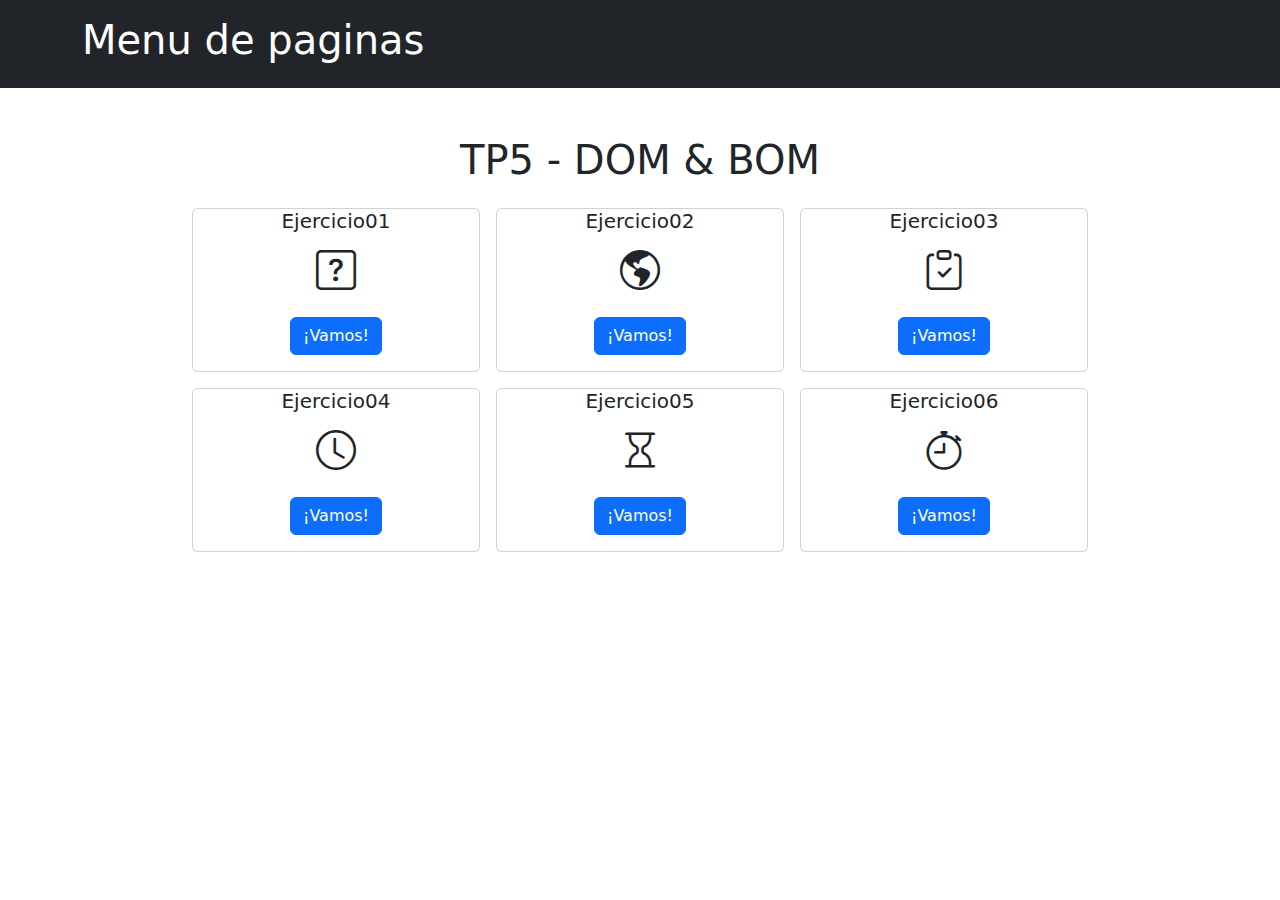
<file: index.html>
<!DOCTYPE html>
<html lang="es">
  <head>
    <meta charset="UTF-8" />
    <meta name="viewport" content="width=device-width, initial-scale=1.0" />
    <meta name="author" content="Facundo Vera" />
    <link
      rel="stylesheet"
      href="https://cdn.jsdelivr.net/npm/bootstrap-icons@1.13.1/font/bootstrap-icons.min.css"
    />
    <link rel="stylesheet" href="./css/bootstrap.min.css" />
    <link rel="stylesheet" href="./css/styles.css" />
    <title>TP5 - DOM&BOM</title>
  </head>
  <body>
    <header class="navbar bg-dark text-white p-3">
      <div class="container d-flex justify-content-between align-items-center">
        <h1>Menu de paginas</h1>
      </div>
    </header>
    <main>
      <div class="container text-center mt-5">
        <h1 class="mb-4">TP5 - DOM & BOM</h1>
        <div class="d-flex gap-3 flex-wrap justify-content-center">
          <!-- Card Ej 1 -->
          <div>
            <div class="card" style="width: 18rem">
              <h5 class="card-title">Ejercicio01</h5>
              <i class="bi bi-question-square fs-1"></i>
              <div class="card-body">
                <a href="./pages/ejercicio01.html" class="btn btn-primary"
                  >¡Vamos!</a
                >
              </div>
            </div>
          </div>
          <!-- Card Ej 2 -->
          <div>
            <div class="card" style="width: 18rem">
              <h5 class="card-title">Ejercicio02</h5>
              <i class="bi bi-globe-americas fs-1"></i>
              <div class="card-body">
                <a href="./pages/ejercicio02.html" class="btn btn-primary"
                  >¡Vamos!</a
                >
              </div>
            </div>
          </div>
          <!-- Card Ej 3 -->
          <div>
            <div class="card" style="width: 18rem">
              <h5 class="card-title">Ejercicio03</h5>
              <i class="bi bi-clipboard-check fs-1"></i>
              <div class="card-body">
                <a href="./pages/ejercicio03.html" class="btn btn-primary"
                  >¡Vamos!</a
                >
              </div>
            </div>
          </div>
          <!-- Card Ej 4 -->
          <div>
            <div class="card" style="width: 18rem">
              <h5 class="card-title">Ejercicio04</h5>
              <i class="bi bi-clock fs-1"></i>
              <div class="card-body">
                <a href="./pages/ejercicio04.html" class="btn btn-primary"
                  >¡Vamos!</a
                >
              </div>
            </div>
          </div>
          <!-- Card Ej 5 -->
          <div>
            <div class="card" style="width: 18rem">
              <h5 class="card-title">Ejercicio05</h5>
              <i class="bi bi-hourglass fs-1"></i>
              <div class="card-body">
                <a href="./pages/ejercicio05.html" class="btn btn-primary"
                  >¡Vamos!</a
                >
              </div>
            </div>
          </div>
          <!-- Card Ej 6 -->
          <div>
            <div class="card" style="width: 18rem">
              <h5 class="card-title">Ejercicio06</h5>
              <i class="bi bi-stopwatch fs-1"></i>
              <div class="card-body">
                <a href="./pages/ejercicio06.html" class="btn btn-primary"
                  >¡Vamos!</a
                >
              </div>
            </div>
          </div>
        </div>
      </div>
    </main>
    <script src="./js/bootstrap.min.js"></script>
  </body>
</html>
</file>
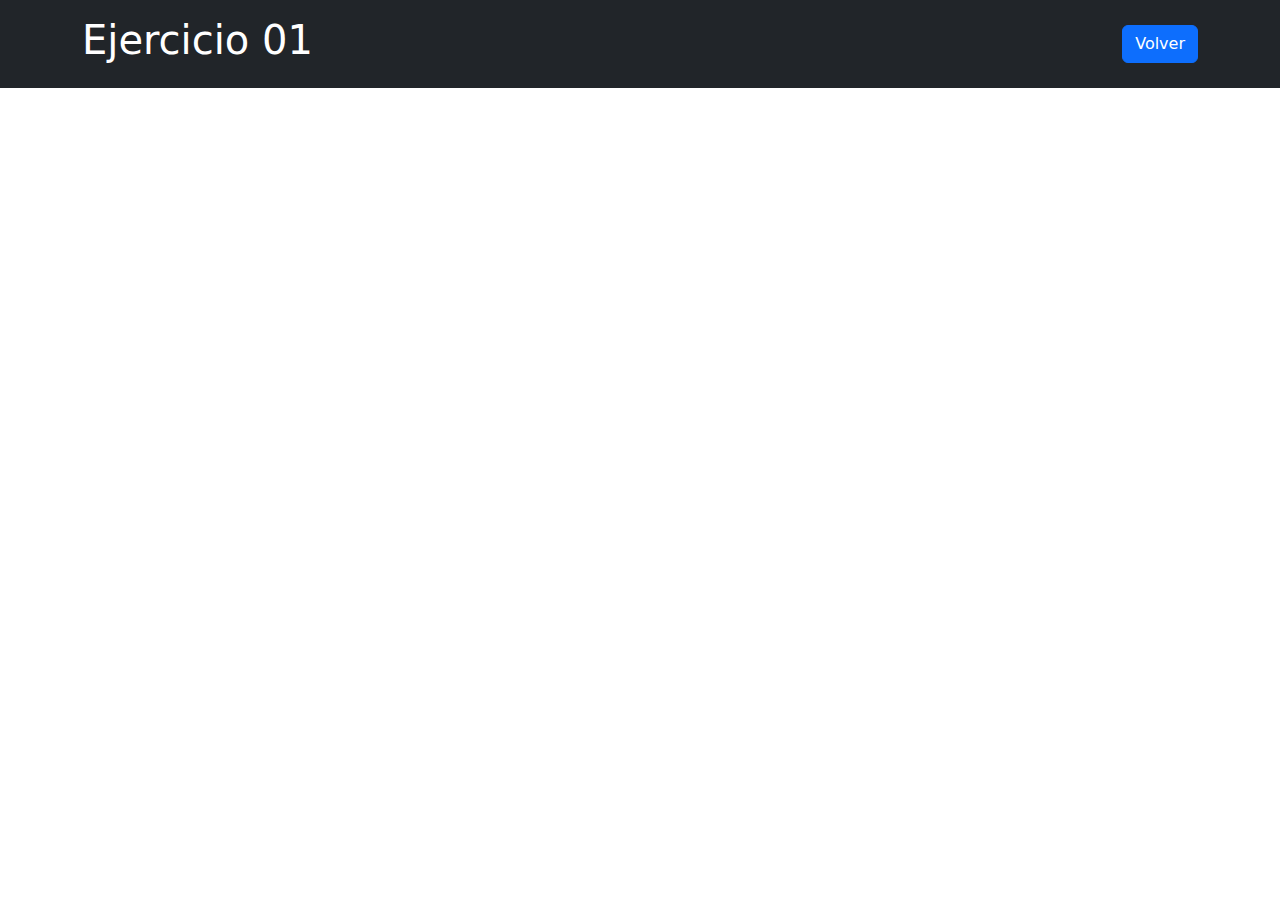
<file: pages/ejercicio01.html>
<!DOCTYPE html>
<html lang="es">
  <head>
    <meta charset="UTF-8" />
    <meta name="viewport" content="width=device-width, initial-scale=1.0" />
    <meta name="author" content="Facundo Vera" />
    <link rel="stylesheet" href="../css/bootstrap.min.css" />
    <link rel="stylesheet" href="../css/styles.css" />
    <title>EJERCICIO01</title>
  </head>
  <body>
    <header class="navbar bg-dark text-white p-3">
      <div class="container d-flex justify-content-between align-items-center">
        <h1>Ejercicio 01</h1>
        <a href="../index.html" class="btn btn-primary">Volver</a>
      </div>
    </header>
    <script src="../js/pagina01.js"></script>
  </body>
</html>
</file>
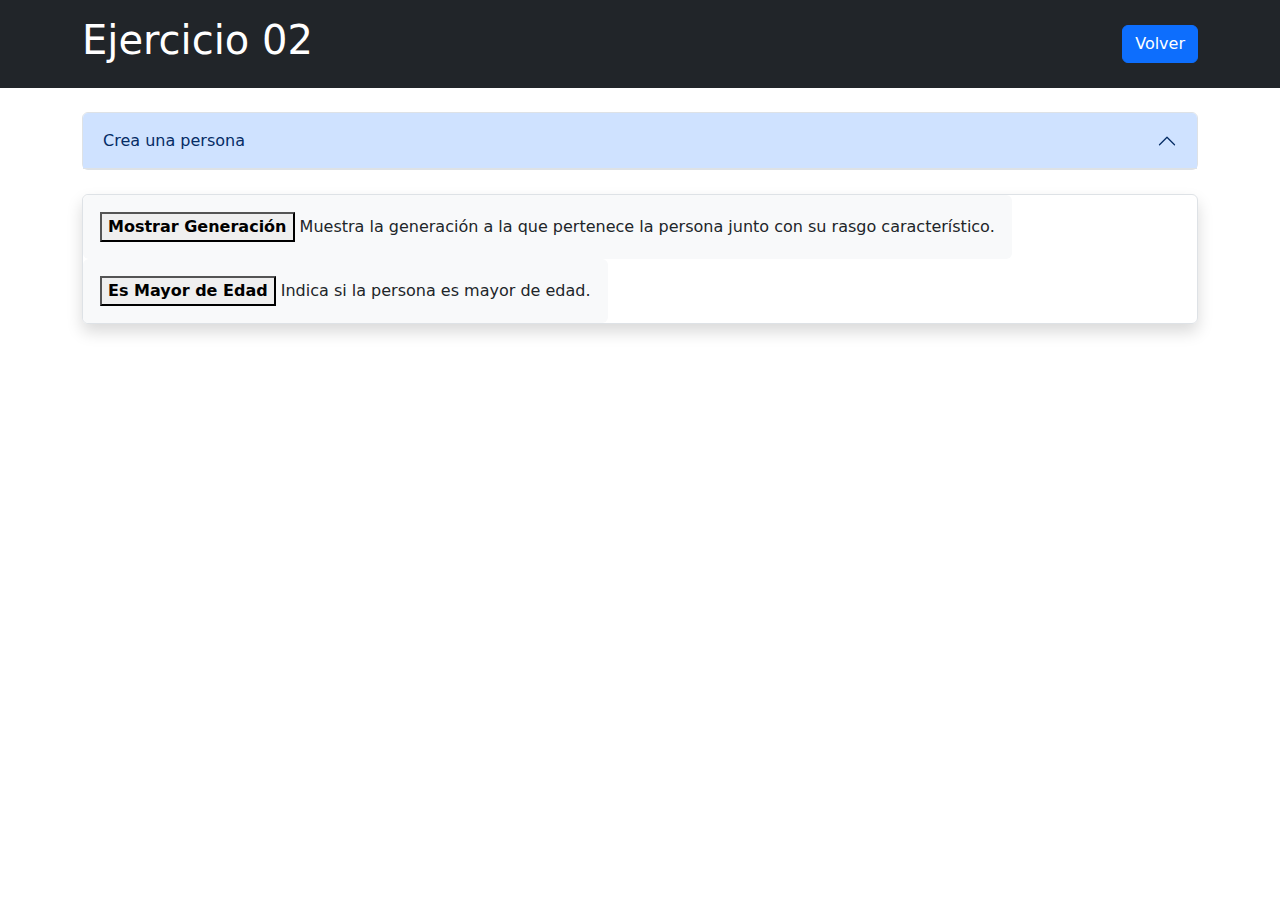
<file: pages/ejercicio02.html>
<!DOCTYPE html>
<html lang="es">
  <head>
    <meta charset="UTF-8" />
    <meta name="viewport" content="width=device-width, initial-scale=1.0" />
    <meta name="author" content="Facundo Vera" />
    <link rel="stylesheet" href="../css/bootstrap.min.css" />
    <link rel="stylesheet" href="../css/styles.css" />
    <title>EJERCICIO02</title>
  </head>
  <body class="d-flex flex-column min-vh-100">
    <header class="navbar bg-dark text-white p-3">
      <div class="container d-flex justify-content-between align-items-center">
        <h1>Ejercicio 02</h1>
        <a href="../index.html" class="btn btn-primary">Volver</a>
      </div>
    </header>
    <main class="flex-grow-1 container my-4">
      <!-- CREAR PERSONAS -->
      <div class="accordion" id="acordeonCreacion">
        <div class="accordion-item">
          <h2 class="accordion-header">
            <button
              class="accordion-button btn btn-primary"
              type="button"
              data-bs-toggle="collapse"
              data-bs-target="#collapseOne"
              aria-expanded="true"
              aria-controls="collapseOne"
            >
              Crea una persona
            </button>
          </h2>
          <div
            id="collapseOne"
            class="accordion-collapse collapse"
            data-bs-parent="#acordeonCreacion"
          >
            <div class="accordion-body">
              <form id="personaForm" class="mb-4">
                <div class="mb-3">
                  <label for="nombre" class="form-label">Nombre:</label>
                  <input
                    type="text"
                    class="form-control"
                    id="nombre"
                    required
                  />
                </div>
                <div class="mb-3">
                  <label for="edad" class="form-label">Edad:</label>
                  <input
                    type="number"
                    class="form-control"
                    id="edad"
                    required
                  />
                </div>
                <div class="mb-3">
                  <label for="dni" class="form-label">DNI:</label>
                  <input type="number" class="form-control" id="dni" required />
                </div>
                <div class="mb-3">
                  <label for="sexo" class="form-label">Sexo:</label>
                  <select class="form-select" id="sexo" required>
                    <option value="H">Hombre</option>
                    <option value="M">Mujer</option>
                  </select>
                </div>
                <div class="mb-3">
                  <label for="peso" class="form-label">Peso (kg):</label>
                  <input
                    type="number"
                    step="0.1"
                    class="form-control"
                    id="peso"
                    required
                  />
                </div>
                <div class="mb-3">
                  <label for="altura" class="form-label">Altura (m):</label>
                  <input
                    type="number"
                    step="0.01"
                    class="form-control"
                    id="altura"
                    required
                  />
                </div>
                <div class="mb-3">
                  <label for="anioNacimiento" class="form-label"
                    >Año de Nacimiento:</label
                  >
                  <input
                    type="number"
                    class="form-control"
                    id="anioNacimiento"
                    required
                  />
                </div>
                <button type="submit" class="btn btn-primary" id="btnCrear">
                  Crear Persona
                </button>
              </form>

              <div id="resultados" class="mt-4">
              </div>

            </div>
          </div>
        </div>
      </div>
      <!-- OPCIONES -->
      <div>
        <ul class="list-unstyled border rounded shadow mt-4">
          <li class="p-3 btn bg-light">
            <button id="generacion"><strong>Mostrar Generación</strong></button>
            Muestra la generación a la que pertenece la persona junto con su
            rasgo característico.
          </li>
          <li class="p-3 btn bg-light">
            <button id="mayoMen"><strong>Es Mayor de Edad</strong></button>
            Indica si la persona es mayor de edad.
          </li>
        </ul>
      </div>
      <div class="">
        <form></form>
      </div>
    </main>
    <script src="../js/bootstrap.min.js"></script>
    <script src="../js/pagina02.js"></script>
  </body>
</html>
</file>
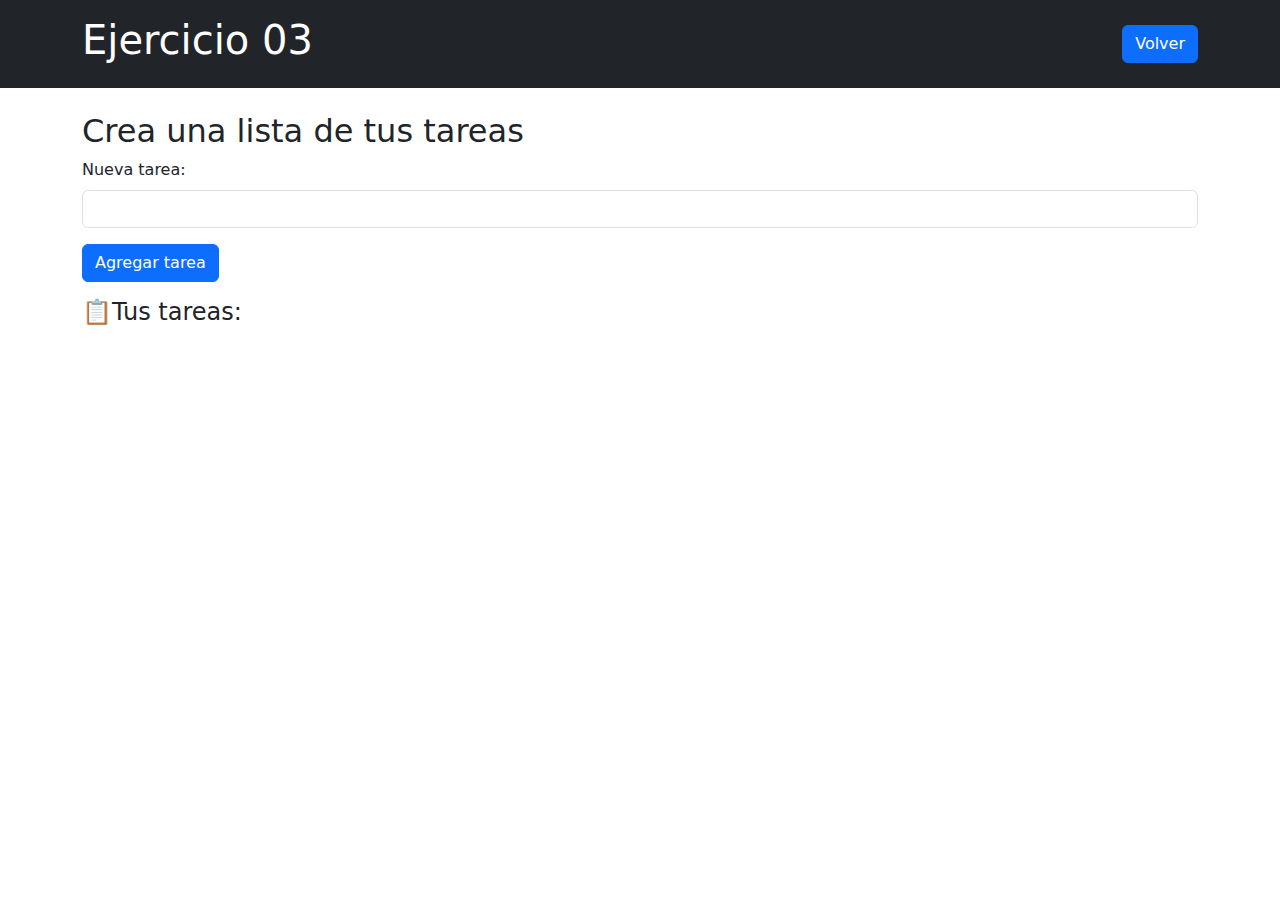
<file: pages/ejercicio03.html>
<!DOCTYPE html>
<html lang="es">
  <head>
    <meta charset="UTF-8" />
    <meta name="viewport" content="width=device-width, initial-scale=1.0" />
    <meta name="author" content="Facundo Vera" />
    <link rel="stylesheet" href="../css/bootstrap.min.css" />
    <link rel="stylesheet" href="../css/styles.css" />
    <title>EJERCICIO03</title>
  </head>
  <body class="d-flex flex-column min-vh-100">
    <header class="navbar bg-dark text-white p-3">
      <div class="container d-flex justify-content-between align-items-center">
        <h1>Ejercicio 03</h1>
        <a href="../index.html" class="btn btn-primary">Volver</a>
      </div>
    </header>
    <main class="flex-grow-1 container my-4">
      <h2>Crea una lista de tus tareas</h2>
      <div>
        <form class="">
          <div class="mb-3">
            <label for="tarea" class="form-label">Nueva tarea:</label>
            <input type="text" class="form-control" id="nuevaTarea" required />
          </div>
          <button type="submit" id="btnCrear" class="btn btn-primary mb-3">
            Agregar tarea
          </button>
          <h4>📋Tus tareas:</h4>
          <div id="lista"></div>
        </form>
      </div>
    </main>
    <script src="../js/bootstrap.min.js"></script>
    <script src="../js/pagina03.js"></script>
  </body>
</html>
</file>
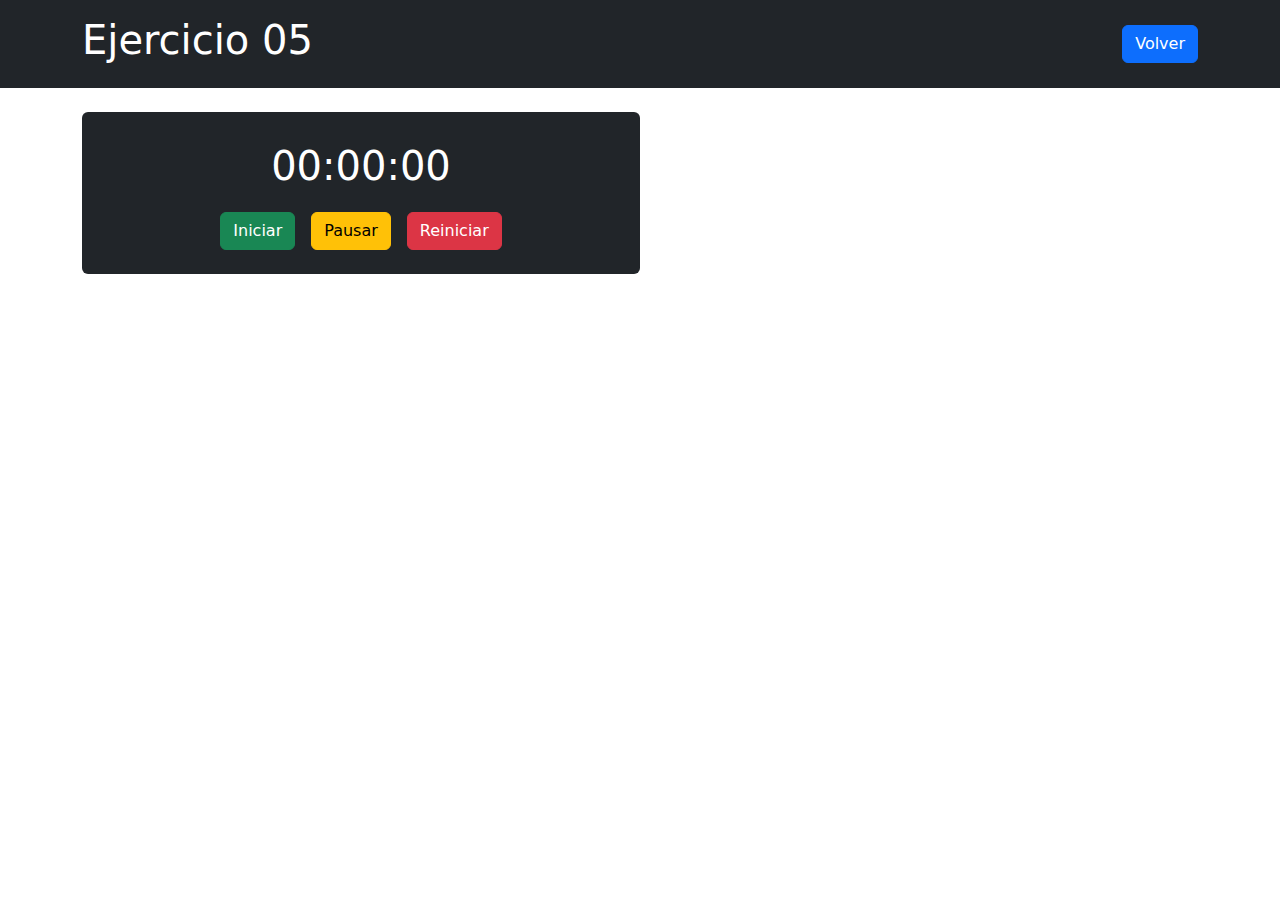
<file: pages/ejercicio05.html>
<!DOCTYPE html>
<html lang="es">
  <head>
    <meta charset="UTF-8" />
    <meta name="viewport" content="width=device-width, initial-scale=1.0" />
    <meta name="author" content="Facundo Vera" />
    <link rel="stylesheet" href="../css/bootstrap.min.css" />
    <link rel="stylesheet" href="../css/styles.css" />
    <title>EJERCICIO05</title>
  </head>
  <body class="d-flex flex-column min-vh-100">
    <header class="navbar bg-dark text-white p-3">
      <div class="container d-flex justify-content-between align-items-center">
        <h1>Ejercicio 05</h1>
        <a href="../index.html" class="btn btn-primary">Volver</a>
      </div>
    </header>
    <main class="flex-grow-1 container my-4">
      <div class="bg-dark text-white p-4 rounded w-50">
        <div id="cronometro" class="fs-1 text-center">00:00:00</div>
        <div class="d-flex justify-content-center gap-3 mt-3">
          <button class="btn btn-success" onclick="iniciar()">Iniciar</button>
          <button class="btn btn-warning" onclick="pausar()">Pausar</button>
          <button class="btn btn-danger" onclick="reiniciar()">
            Reiniciar
          </button>
        </div>
      </div>
    </main>
    <script src="../js/bootstrap.min.js"></script>
    <script src="../js/pagina05.js"></script>
  </body>
</html>
</file>
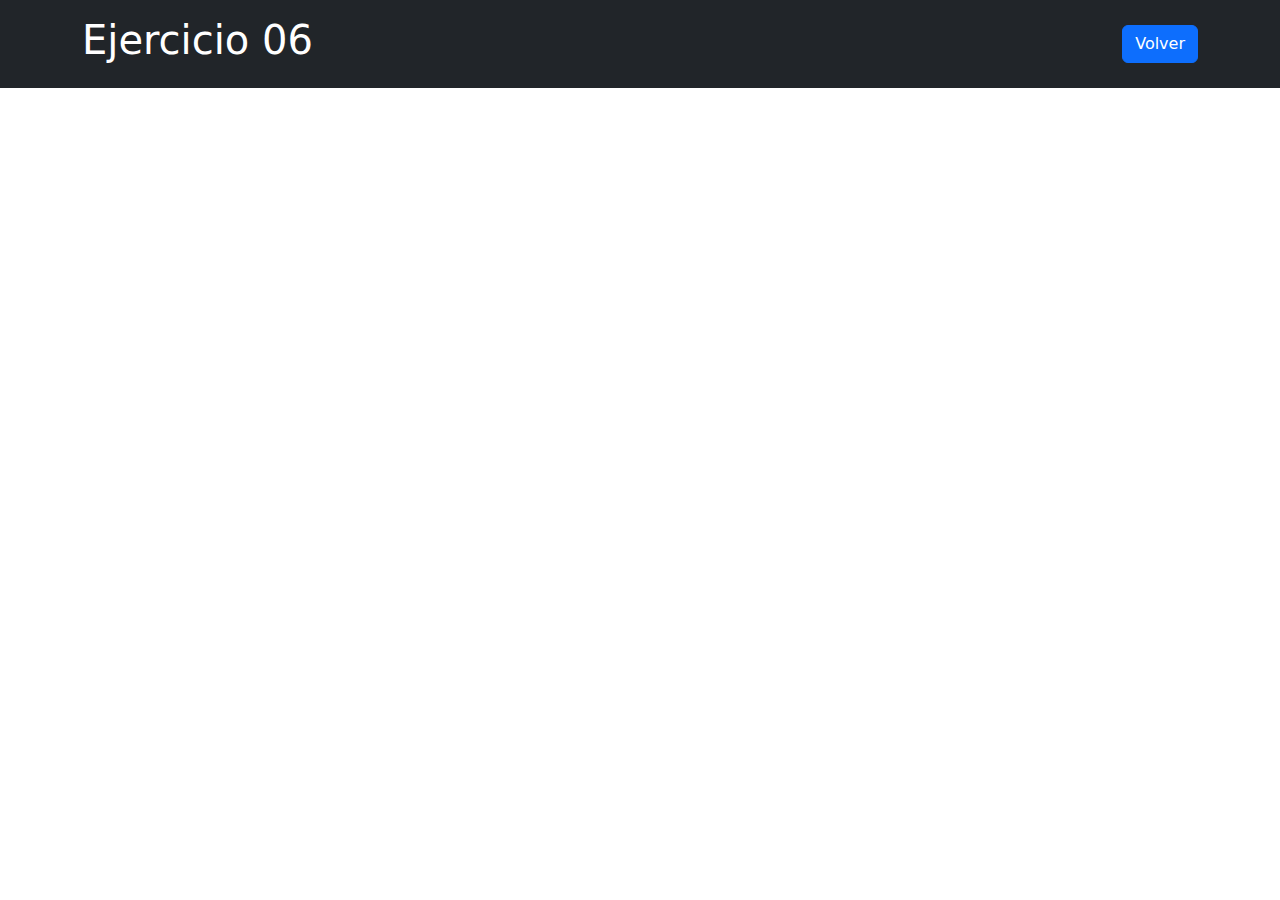
<file: pages/ejercicio06.html>
<!DOCTYPE html>
<html lang="es">
  <head>
    <meta charset="UTF-8" />
    <meta name="viewport" content="width=device-width, initial-scale=1.0" />
    <meta name="author" content="Facundo Vera" />
    <link rel="stylesheet" href="../css/bootstrap.min.css" />
    <link rel="stylesheet" href="../css/styles.css" />
    <title>EJERCICIO06</title>
  </head>
  <body>
    <header class="navbar bg-dark text-white p-3">
      <div class="container d-flex justify-content-between align-items-center">
        <h1>Ejercicio 06</h1>
        <a href="../index.html" class="btn btn-primary">Volver</a>
      </div>
    </header>
    <script src="../js/bootstrap.min.js"></script>
    <script src="../js/pagina06.js"></script>
  </body>
</html>
</file>
<file: css/styles.css>
.pantalla {
  border: solid 5px black;
  background: blue;
  height: 500px;
  width: 500px;
}
.cuadrado {
  height: 30px;
}

#inputNumero {
  min-width: 250px; /* evita que se achique demasiado */
  width: 100%; /* se adapta si hay espacio */
  box-sizing: border-box; /* mantiene padding dentro del ancho */
}
</file>
